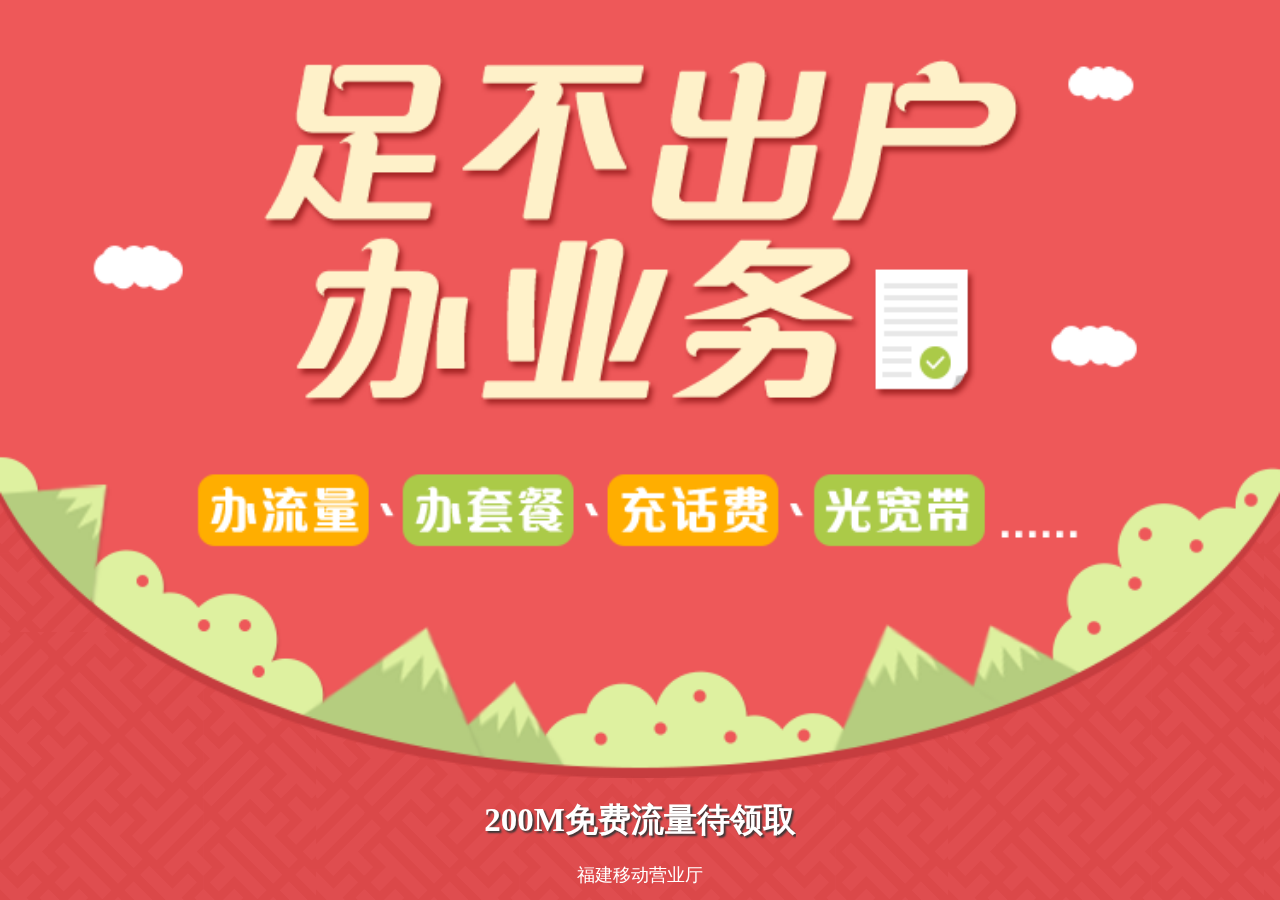
<file: html/index.html>
<!DOCTYPE html>
<html lang="en">
<head>
    <meta charset="utf-8">
    <meta content="width=device-width,initial-scale=1.0, user-scalable=no" name="viewport" />
    <meta content="yes" name=" apple-mobile-web-app-capable" />
    <meta content="no" name="apple-touch-fullscreen" />
    <meta content="black" name=" apple-mobile-web-app-status-bar-style" />
    <meta content="telephone=no" name="format-detection"/>
    <script src="../js/jquery-3.3.1.min.js"></script>
    <script src="../js/swiper.min.js"></script>
    <script src="../js/base.min.js"></script>
    <link rel="stylesheet" href="../css/swiper.min.css"/>
    <link rel="stylesheet" href="../css/index.css"/>
    <meta charset="UTF-8">
    <link rel="stylesheet" href="https://at.alicdn.com/t/font_688428_vq6dzat1dgupiudi.css"/>
    <title>phone</title>
</head>
<body>
<div class="swiper-container">
    <div class="swiper-wrapper">
        <div class="swiper-slide fonts">
            <div>
                <img src="../image/phone-1/img6.png" class="header">
            </div>
            <div flex="main:center">
                <div class="c1">
                    <h6 class="t1">200M免费流量待领取</h6>
                </div>
            </div>

            <div class="c1" flex="main:center">
                <i class="iconfont icon-sijiaoxing"></i><span class="t2">福建移动营业厅</span><i class="iconfont icon-sijiaoxing"></i>
            </div>
            <div flex="main:center">
                <button type="button" class="btn1">首次关注，立领100M</button>
            </div>
            <div flex="main:center">
                <div class="shadow">
                    <div flex="main:center">
                        <img class="img1" src="../image/phone-1/img2.png" alt=""/>
                    </div>
                    <div flex="main:center">
                        <h6 class="t3">识别二维码  关注公众号</h6>
                    </div>
                </div>
            </div>
            <div>
                <div flex="main:center">
                <img src="../image/phone-1/img7.png" class="img2">
                </div>
                <div flex="main:center">
                    <h6 class="t4">向上滑动，再得100M</h6>
                </div>
            </div>
        </div>
        <div class="swiper-slide">
            <div class="c1 c2" flex="main:center">
                <i class="iconfont icon-sijiaoxing"></i><span class="t2">福建手机营业厅</span><i class="iconfont icon-sijiaoxing"></i>
            </div>
            <div flex="main:center">
                <button type="button" class="btn2">首次登入，立领100M</button>
            </div>
            <div flex="main:center">
                <div class="shadow">
                    <div flex="main:center">
                        <img class="img1" src="../image/phone-1/img4.png" alt=""/>
                    </div>
                    <div flex="main:center">
                        <h6 class="t3">识别二维码  下载APP</h6>
                    </div>
                </div>
            </div>
            <div>
                <div flex="main:center">
                <h6 class="t4 c2t">向下滑动，返回首页</h6>
                </div>
                <div flex="main:center">
                    <img src="../image/phone-1/img3.png" class="img3">
                </div>
            </div>
        </div>
    </div>
</div>



<script src="../js/index.js"></script>
</body>
</html>
</file>
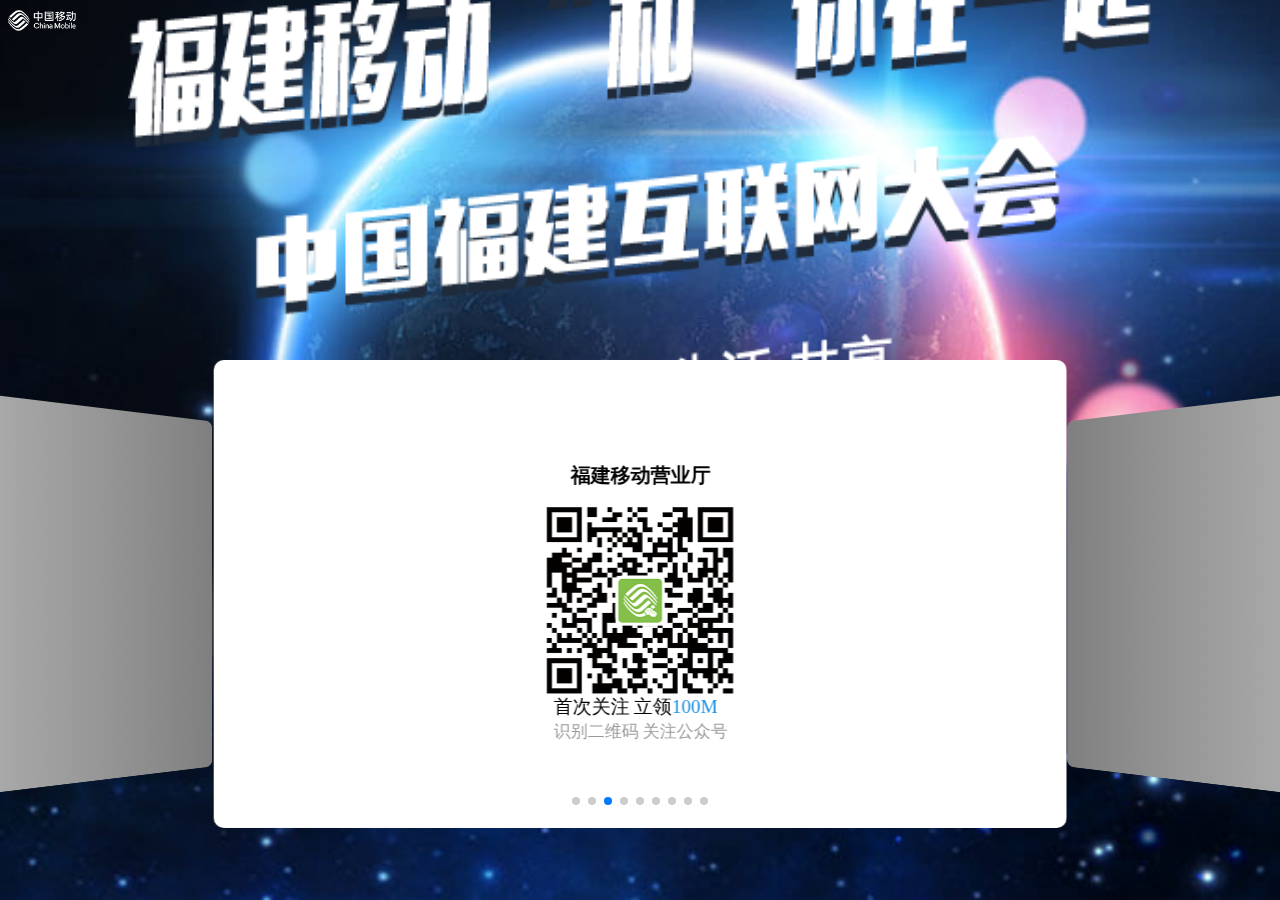
<file: html/code.html>
<!DOCTYPE html>
<html lang="en">
<head>
    <meta charset="utf-8">
    <meta content="width=device-width,initial-scale=1.0, user-scalable=no" name="viewport" />
    <meta content="yes" name=" apple-mobile-web-app-capable" />
    <meta content="no" name="apple-touch-fullscreen" />
    <meta content="black" name=" apple-mobile-web-app-status-bar-style" />
    <meta content="telephone=no" name="format-detection"/>
    <script src="../js/base.min.js"></script>
    <script src="../js/jquery-3.3.1.min.js"></script>
    <script src="../js/swiper.min.js"></script>
    <script src="../js/base.min.js"></script>
    <link rel="stylesheet" href="../css/swiper.min.css"/>
    <link rel="stylesheet" href="../css/code.css"/>
    <meta charset="UTF-8">
    <link rel="stylesheet" href="https://at.alicdn.com/t/font_688428_vq6dzat1dgupiudi.css"/>
    <title></title>
</head>
<body>
<img src="../image/code/logo.png"class="logo">
<div class="title"></div>
<div class="swiper-container">
    <div class="swiper-wrapper">
        <div class="swiper-slide" flex="main:center cross:center dir:top">
            <h1 class="text" flex="main:center cross:center">福建移动营业厅</h1>
            <img src="../image/code/code.png" class="code">
            <p>
                首次关注 立领<span class="blue">100M</span></br>
                <span class="gary">识别二维码 关注公众号</span>
            </p>
        </div>
        <div class="swiper-slide" flex="main:center cross:center dir:top">
            <h1 class="text" flex="main:center cross:center">福建移动营业厅</h1>
            <img src="../image/code/code.png" class="code">
            <p>
                首次关注 立领<span class="blue">100M</span></br>
                <span class="gary">识别二维码 关注公众号</span>
            </p>
        </div>
        <div class="swiper-slide" flex="main:center cross:center dir:top">
            <h1 class="text" flex="main:center cross:center">福建移动营业厅</h1>
            <img src="../image/code/code.png" class="code">
            <p>
                首次关注 立领<span class="blue">100M</span></br>
                <span class="gary">识别二维码 关注公众号</span>
            </p>
        </div>
        <div class="swiper-slide" flex="main:center cross:center dir:top">
            <h1 class="text" flex="main:center cross:center">福建移动营业厅</h1>
            <img src="../image/code/code.png" class="code">
            <p>
                首次关注 立领<span class="blue">100M</span></br>
                <span class="gary">识别二维码 关注公众号</span>
            </p>
        </div>
        <div class="swiper-slide" flex="main:center cross:center dir:top">
            <h1 class="text" flex="main:center cross:center">福建移动营业厅</h1>
            <img src="../image/code/code.png" class="code">
            <p>
                首次关注 立领<span class="blue">100M</span></br>
                <span class="gary">识别二维码 关注公众号</span>
            </p>
        </div>
        <div class="swiper-slide" flex="main:center cross:center dir:top">
            <h1 class="text" flex="main:center cross:center">福建移动营业厅</h1>
            <img src="../image/code/code.png" class="code">
            <p>
                首次关注 立领<span class="blue">100M</span></br>
                <span class="gary">识别二维码 关注公众号</span>
            </p>
        </div>
        <div class="swiper-slide" flex="main:center cross:center dir:top">
            <h1 class="text" flex="main:center cross:center">福建移动营业厅</h1>
            <img src="../image/code/code.png" class="code">
            <p>
                首次关注 立领<span class="blue">100M</span></br>
                <span class="gary">识别二维码 关注公众号</span>
            </p>
        </div>
        <div class="swiper-slide" flex="main:center cross:center dir:top">
            <h1 class="text" flex="main:center cross:center">福建移动营业厅</h1>
            <img src="../image/code/code.png" class="code">
            <p>
                首次关注 立领<span class="blue">100M</span></br>
                <span class="gary">识别二维码 关注公众号</span>
            </p>
        </div>
        <div class="swiper-slide" flex="main:center cross:center dir:top">
            <h1 class="text" flex="main:center cross:center">福建移动营业厅</h1>
            <img src="../image/code/code.png" class="code">
            <p>
                首次关注 立领<span class="blue">100M</span></br>
                <span class="gary">识别二维码 关注公众号</span>
            </p>
        </div>

    </div>

    <div class="swiper-pagination"></div>

</div>





























<script src="../js/code.js"></script>
</body>
</html>
</file>
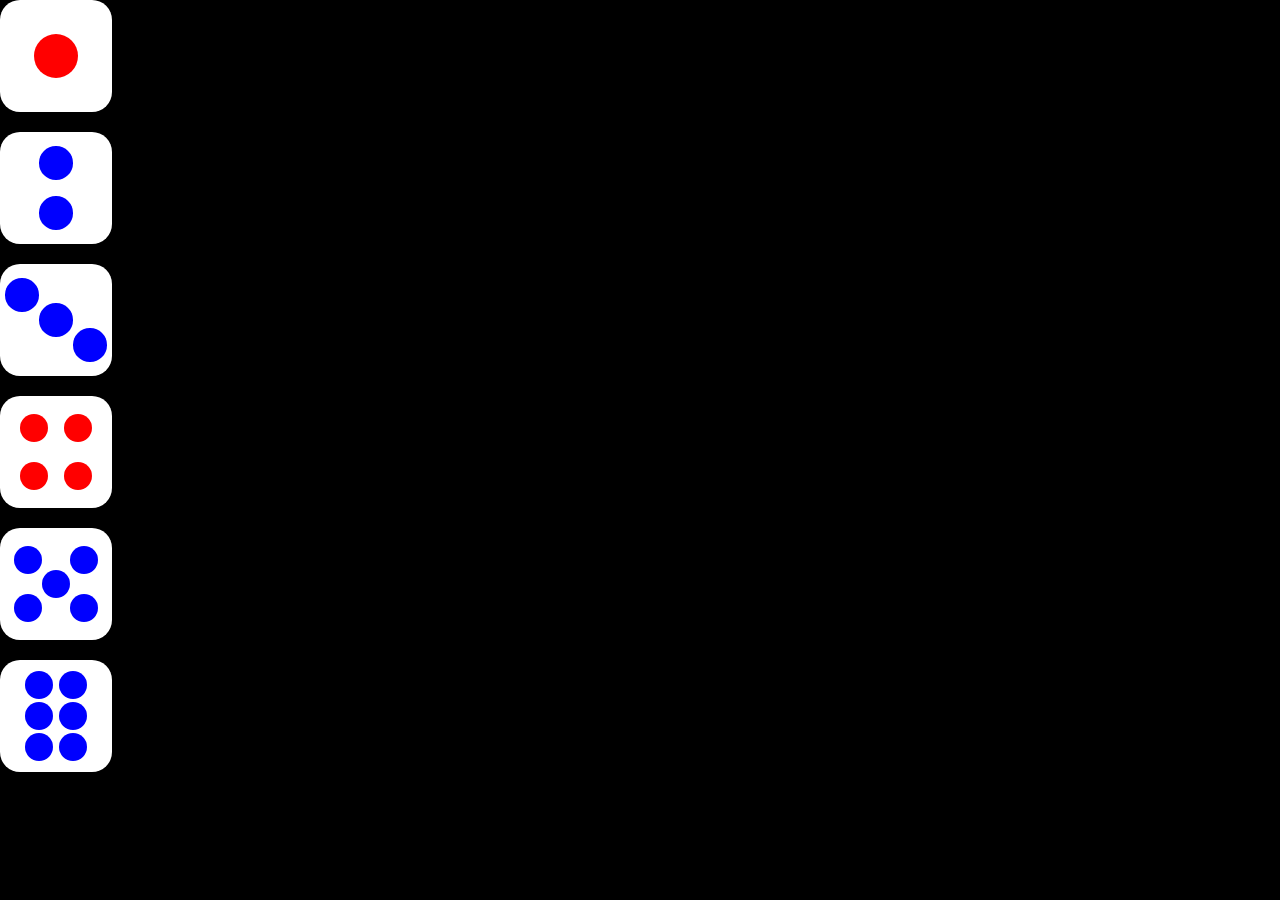
<file: html/shaizi.html>
<!DOCTYPE html>
<html lang="en">
<head>
    <meta charset="utf-8">
    <meta content="width=device-width,initial-scale=1.0, user-scalable=no" name="viewport" />
    <meta content="yes" name=" apple-mobile-web-app-capable" />
    <meta content="no" name="apple-touch-fullscreen" />
    <meta content="black" name=" apple-mobile-web-app-status-bar-style" />
    <meta content="telephone=no" name="format-detection"/>
    <script src="../js/base.min.js"></script>
    <link rel="stylesheet" href="../css/shaizi.css"/>
    <title>xx</title>

</head>
<body>
    <div class="a" flex="cross:center main:center">
        <div class="b"></div>
    </div>
    <div class="a" flex="dir:top cross:center main:center">
        <div class="x1">
            <div class="c"></div>
        </div>
        <div>
            <div class="c"></div>
        </div>

    </div>
    <div class="a" flex="cross:center main:justify">
        <div class="c x31"></div>
        <div class="c"></div>
        <div class="c x33"></div>
    </div>
    <div class="a" flex="cross:center main:justify">
        <div>
            <div class="d l1 w"></div>
            <div class="d l1"></div>
        </div>
        <div class="">
            <div class="d r1 w"></div>
            <div class="d r1"></div>
        </div>


    </div>
    <div class="a" flex="cross:center main:center">
        <div>
            <div class="f w"></div>
            <div class="f"></div>
        </div>
        <div>
            <div class="f"></div>
        </div>
        <div>
            <div class="f w"></div>
            <div class="f"></div>
        </div>

    </div>
    <div class="a" flex="cross:center main:center">
        <div class="l-1">
            <div class="f e"></div>
            <div class="f e"></div>
            <div class="f"></div>
        </div>
        <div>
            <div class="f e"></div>
            <div class="f e"></div>
            <div class="f"></div>


        </div>


</body>
</html>
</file>
<file: css/code.css>
body{
    background: url(../image/code/03.jpg) no-repeat;
    background-size: cover;
    background-position: center top;
    height: 100vh;
}
.logo{
    position: absolute;
    left: .15rem;
    top: .18rem;
    width: 1.2rem;
}
.title{
    height: 40vh;
    background: url("../image/code/title.png") no-repeat;
    background-size: 80vw;
    background-position: center center;
}
.swiper-container{
    height: 52vh;
    width: 100vw;
}
.swiper-slide{
    background: white;
    border-radius: 10px;
}
.text{
    font-size: .36rem;
    height: 1.1rem;
}
.code{
    width: 3.35rem;
}
.code+p{
    font-size: .34rem;
}
.blue{
    color: #188fe3;
}
.gary{
    color: #999;
    font-size: .3rem;
}
</file>
<file: css/shaizi.css>
body{
    background: black;

}
.a{
    height: 2rem;
    width: 2rem;
    border-radius: 20px;
    background: white;
    margin-bottom: 20px;

}
.b{
    height: .8rem;
    width: .8rem;
    border-radius: 50%;
    background: red;
}
.d{
    height: .5rem;
    width: .5rem;
    border-radius: 50%;
    background: red;

}
.c{
    height: .6rem;
    width: .6rem;
    border-radius: 50%;
    background: blue;
}
.f{
    height: .5rem;
    width: .5rem;
    border-radius: 50%;
    background: blue;

}
.x1{
    padding-bottom: 16px;
}
.x31{
    margin-bottom: 50px;
    margin-left: 5px;
}
.x33{
    margin-top: 50px;
    margin-right: 5px;
}
.q1{
    background: red;
    width: 1rem;
    height: 1rem;
}
.l1{
    margin-left: 20px;
}
.r1{
    margin-right: 20px;
}
.w{
    margin-bottom: 20px;
}
.l-1{
    margin-right: .1rem;
}
.e{
    margin-bottom: .05rem;
}
</file>
<file: css/index.css>
.swiper-container {
    width: 100vw;
    height: 100vh;
}
.swiper-slide{
    background-image: url("../image/phone-1/img5.png");
}
.header{
    width: 100%;
    height: 100%;
}
.btn1{
    width: 6.1rem;
    height: .64rem;
    background: #8fcc4e;
    border-radius: 10px;
    font-size: 20px;
    color: white;
}
.shadow{
    width: 6.1rem;
    height: 3.9rem;
    background: rgba(0,0,0,.1);

}
.fonts{
    font-size: 0px;
}
.c1{
    color: white;
}
.t1{
    font-size: 33px;
    margin: 20px 0 20px 0;
    text-shadow:2px 2px 2px #373737;
}
.t2{
    font-size: 18px;
    margin-bottom: 13px;
}
.img1{
    width: 2.9rem;
    height: 2.9rem;
    margin: 8px 0 11px 0;
}
.t3{
    font-size: 14px;
    color: white;
}
.t4{
    font-size: 18px;
    color: white;
}
.img2{
    margin: 40px 0 20px 0;
}
.btn2{
    width: 6.1rem;
    height: .64rem;
    background: #42adff;
    border-radius: 10px;
    font-size: 20px;
    color: white;
}
.c2{
    margin-top: 1.4rem;
}
.c2t{
    margin-top: 4.4rem;
    margin-bottom: .12rem;
}
</file>
